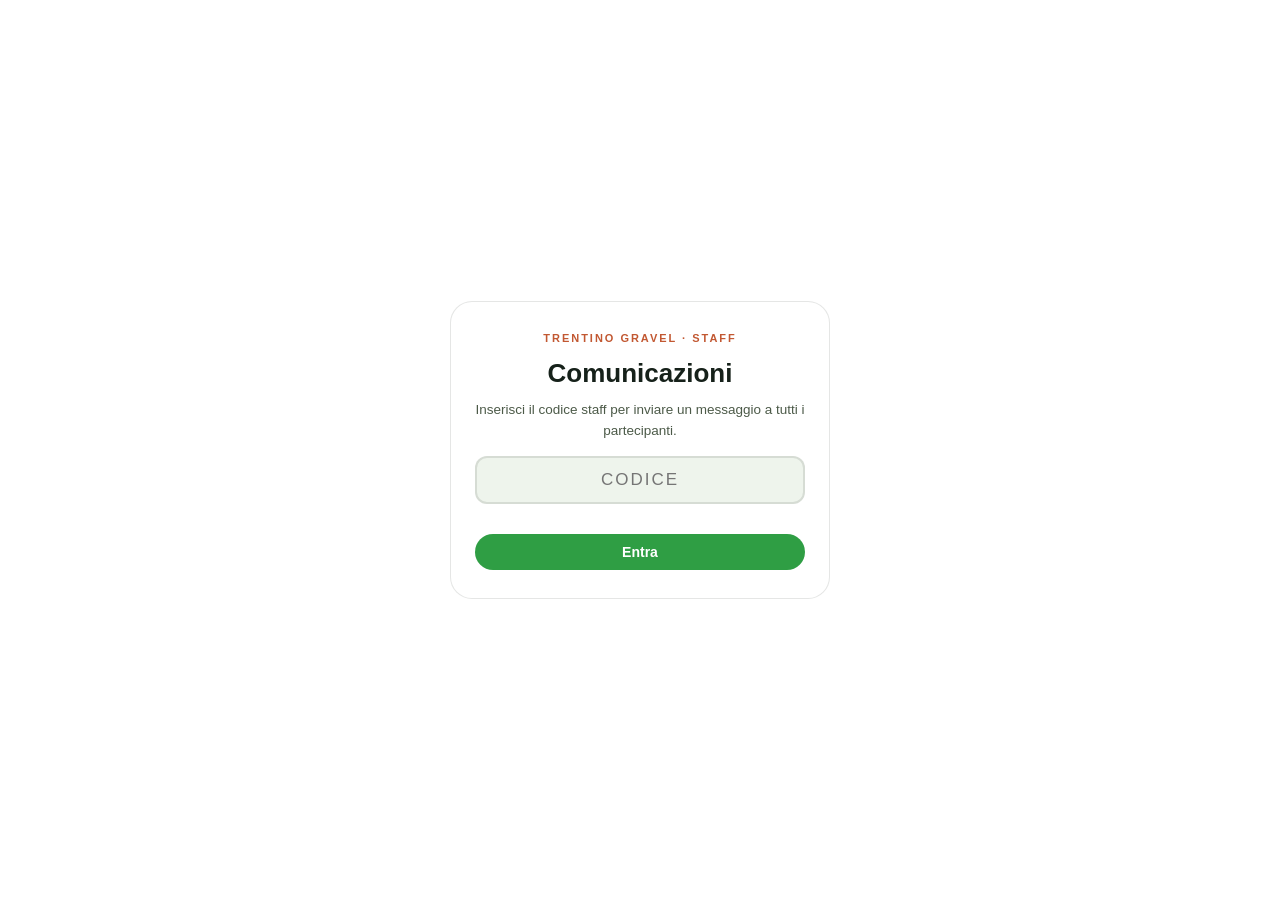
<file: staff.html>
<!DOCTYPE html>
<html lang="it">
<head>
<meta charset="utf-8"/>
<meta name="viewport" content="width=device-width, initial-scale=1"/>
<title>Trentino Gravel · Staff</title>
<meta name="robots" content="noindex, nofollow"/>
<link rel="stylesheet" href="styles.css"/>
<style>.staffwrap{max-width:560px;margin:0 auto;padding:16px}
  .msg{padding:10px 0;border-top:1px solid var(--line)}
  .msg:first-child{border-top:none;padding-top:0}
  .msg h3{font-size:14px;margin:0 0 3px;font-weight:700}
  .msg p{margin:0;font-size:14.5px;white-space:pre-wrap}</style>
<script src="config.js"></script>
</head>
<body>
<div id="gate" style="display:none"><div class="box">
  <div class="kicker">Trentino Gravel · Staff</div>
  <h2>Comunicazioni</h2>
  <p>Inserisci il codice staff per inviare un messaggio a tutti i partecipanti.</p>
  <input id="gatecode" type="text" placeholder="CODICE" autocomplete="off"/>
  <div class="err" id="gateerr"></div>
  <button class="btn" id="gatebtn">Entra</button>
</div></div>
<div class="staffwrap">
  <div class="card">
    <h2>Invia comunicazione</h2>
    <p class="muted">Il messaggio arriva come notifica push a tutti i partecipanti iscritti, e resta visibile nella guida (tab Live) a chi la riapre durante l'evento.</p>
    <p><label class="muted">Titolo</label><br/>
    <input id="msgtitle" type="text" maxlength="80" style="width:100%;padding:10px;border:1px solid var(--line);border-radius:8px;font-size:15px"/></p>
    <p><label class="muted">Messaggio</label><br/>
    <textarea id="msgbody" rows="4" maxlength="500" style="width:100%;padding:10px;border:1px solid var(--line);border-radius:8px;font-size:15px"></textarea></p>
    <div class="btnrow"><button class="btn" id="sendbtn">Invia a tutti</button></div>
    <p id="sendstatus" class="muted"></p>
  </div>
  <div class="card" id="archivio">
    <h2>Già inviate</h2>
    <p class="muted">Cosa è già arrivato ai partecipanti. Serve a non mandare due volte la stessa cosa, e a non contraddire chi ha scritto prima.</p>
    <p id="archiviostato" class="muted"></p>
    <div id="archiviolista"></div>
  </div>
</div>
<script>
const $ = s => document.querySelector(s);
/* Una function sola per tutte le app-evento: l'evento non sta in un secret di
   progetto — i secret di Supabase sono del progetto, e il progetto e' condiviso
   — ma viaggia nella richiesta, e il codice staff si legge da `eventi.staff_code`,
   che e' per evento. Prima era `tg-send-broadcast`, con EVENTO_SLUG e STAFF_CODE
   nei secret: reggeva solo finche' il Trentino era l'unico evento. */
const FUNCTION_URL = `${window.TG_SUPABASE_URL}/functions/v1/invia-comunicazione`;
let staffCode = localStorage.getItem('tg-staff-access') || '';

// Nessuna copia locale del codice staff: l'unica fonte di verità è la colonna
// `staff_code` della riga di questo evento in `public.eventi`, che nessun client
// può leggere (RLS abilitata, zero policy). Qui ci limitiamo a salvare quello
// che viene digitato; la validazione vera avviene al primo invio reale (vedi
// sendbtn), che su 403 pulisce il codice salvato e riapre il gate.
function showGate(){ $('#gate').style.display = 'flex'; }
function hideGate(){ $('#gate').style.display = 'none'; }

if (staffCode) hideGate(); else showGate();

$('#gatebtn').addEventListener('click', () => {
  const v = $('#gatecode').value.trim().toUpperCase();
  if (!v){ $('#gateerr').textContent = 'Inserisci un codice.'; return; }
  staffCode = v;
  localStorage.setItem('tg-staff-access', v);
  $('#gateerr').textContent = '';
  hideGate();
});
$('#gatecode').addEventListener('keydown', e => { if (e.key === 'Enter') $('#gatebtn').click(); });

$('#sendbtn').addEventListener('click', async () => {
  const title = $('#msgtitle').value.trim();
  const body = $('#msgbody').value.trim();
  const status = $('#sendstatus');
  if (!title || !body){
    status.textContent = 'Scrivi sia il titolo sia il messaggio.';
    return;
  }
  $('#sendbtn').disabled = true;
  status.textContent = 'Invio in corso…';
  try {
    const res = await fetch(FUNCTION_URL, {
      method: 'POST',
      headers: { 'Content-Type': 'application/json' },
      body: JSON.stringify({ title, body, staffCode, eventoId: window.TG_EVENTO_ID })
    });
    const data = await res.json();
    if (!res.ok) {
      if (res.status === 403) {
        localStorage.removeItem('tg-staff-access');
        staffCode = '';
        $('#gatecode').value = '';
        $('#gateerr').textContent = 'Codice staff non valido — reinseriscilo.';
        showGate();
      }
      throw new Error(data.error || 'Invio fallito');
    }
    status.textContent = `Inviato a ${data.sent} di ${data.total} iscritti.`;
    $('#msgtitle').value = '';
    $('#msgbody').value = '';
    caricaArchivio();
  } catch (err){
    status.textContent = 'Errore — ' + err.message;
  } finally {
    $('#sendbtn').disabled = false;
  }
});

/* L'archivio legge la stessa tabella che la guida mostra ai partecipanti nel
   feed Comunicazioni, con la stessa chiave publishable — è già roba pubblica, e
   non serve passare dalla Edge Function per rileggerla. Non è dietro al gate
   perché non c'è niente da proteggere: chi ha la guida vede gli stessi
   messaggi. */
const esc = t => String(t == null ? '' : t)
  .replace(/[&<>"]/g, c => ({'&':'&amp;','<':'&lt;','>':'&gt;','"':'&quot;'}[c]));
const quando = iso => {
  const d = new Date(iso);
  return d.toLocaleDateString('it-IT', {day:'numeric', month:'short'})
    + ', ' + d.toLocaleTimeString('it-IT', {hour:'2-digit', minute:'2-digit'});
};
async function caricaArchivio(){
  const stato = $('#archiviostato'), lista = $('#archiviolista');
  const key = window.TG_SUPABASE_ANON_KEY;
  stato.textContent = 'Carico…';
  try {
    const url = `${window.TG_SUPABASE_URL}/rest/v1/broadcast_messages`
      + `?select=title,body,created_at&evento_id=eq.${window.TG_EVENTO_ID}`
      + `&order=created_at.desc&limit=100`;
    const res = await fetch(url, {
      headers: { 'apikey': key, 'Authorization': `Bearer ${key}` }
    });
    if (!res.ok) throw new Error('lettura fallita');
    const msgs = await res.json();
    stato.textContent = msgs.length ? '' : 'Nessuna comunicazione inviata finora.';
    lista.innerHTML = msgs.map(m =>
      `<div class="msg"><h3>${esc(m.title)} · ${quando(m.created_at)}</h3><p>${esc(m.body)}</p></div>`
    ).join('');
  } catch (err){
    stato.textContent = 'Non riesco a leggere l\'archivio. Controlla la connessione.';
    lista.innerHTML = '';
  }
}
caricaArchivio();
</script>
</body>
</html>
</file>
<file: styles.css>
:root{
  --page:#f3f3ec; --ground:#ffffff; --card:#ffffff; --card-2:#eef4ec; --card-hi:#e3f0e2;
  --line:rgba(20,30,20,.11);
  --lime:#2f9e44; --lime-br:#3fb356; --lime-ink:#ffffff;
  --mint:#c25832; --mint-dp:#9c4526;
  --cream:#F2EEAE; --cream-dp:#8a7420; --ink:#16211a; --muted:#4c5a48;
  --red:#c1121f; --red-dp:#8f0d17;
  --gold:#c9a227;
  --nav-h:66px}
*{box-sizing:border-box}
html,body{margin:0;background:var(--page)}
body{font-family:'Inter',-apple-system,BlinkMacSystemFont,"Segoe UI",Roboto,Arial,sans-serif;
  color:var(--ink);line-height:1.55;font-size:15.5px}
h1,h2,h3{font-family:'Space Grotesk','Inter',sans-serif}
#phone{max-width:560px;margin:0 auto;background:var(--ground);min-height:100vh;position:relative;
  box-shadow:0 0 40px rgba(20,30,20,.10)}
button,input{appearance:none;-webkit-appearance:none;font-family:inherit}
/* demo bar */
#demobar{background:var(--card);color:var(--muted);font-size:11.5px;padding:6px 14px;display:flex;gap:8px;
  align-items:center;flex-wrap:nowrap;overflow-x:auto;border-bottom:1px solid var(--line);scrollbar-width:none}
#demobar::-webkit-scrollbar{display:none}
#demobar b{color:var(--ink);letter-spacing:.5px;flex:0 0 auto}
#demobar button{background:none;border:1px solid var(--line);color:var(--muted);border-radius:999px;
  padding:2px 10px;font-size:11px;cursor:pointer;flex:0 0 auto}
#demobar button.on{background:var(--lime);border-color:var(--lime);color:var(--lime-ink);font-weight:700}
/* header */
header{background:var(--ground);color:var(--ink);padding:14px 16px 12px;border-bottom:1px solid var(--line)}
header .row{display:flex;align-items:center;gap:10px}
header .logomark{height:38px;width:auto;max-width:100%;object-fit:contain;object-position:left;
  flex:0 1 auto;display:block}
/* col tasto Cerca scritto per esteso l'intestazione a 360-375 px non ci
   starebbe: il pezzo che cede e' il logo, non il tasto */
.avatar{display:flex;align-items:center;justify-content:flex-start;flex:0 1 auto;min-width:0;
  background:none;border:none;padding:0;margin:0;cursor:pointer;outline:none}
.avatar:focus-visible{outline:2px solid var(--lime);outline-offset:3px;border-radius:8px}
header h1{display:none}
.titles{flex:1;min-width:0}
header .sub{display:none}
.langs{display:flex;gap:3px;flex:0 0 auto}
.langs button{display:flex;align-items:center;justify-content:center;gap:4px;font-family:inherit;font-size:11px;
  font-weight:700;padding:8px 7px;border-radius:8px;border:none;background:none;opacity:.5;color:var(--ink);cursor:pointer}
.langs button:disabled{cursor:default}
.langs .on{background:var(--lime);color:var(--lime-ink);opacity:1}
.langs .lbl{display:none}
.flag{width:18px;height:12px;border-radius:2.5px;overflow:hidden;flex:0 0 auto;
  outline:1px solid var(--line);outline-offset:-1px;display:block}
@media(min-width:480px){
  .langs button{padding:4px 9px 4px 6px}
  .langs .lbl{display:inline}
  .flag{width:16px;height:11px}
}
/* Il tasto Cerca e' colorato e ha la parola scritta accanto alla lente: e'
   l'unico elemento in accento dell'intestazione, quindi si vede prima di
   ogni altra cosa. Sotto i 360 px resta la sola lente, ma il colore no. */
#searchbtn{position:relative;background:var(--lime);border:1px solid var(--lime);color:var(--lime-ink);
  font-family:inherit;font-size:13.5px;font-weight:700;letter-spacing:.2px;
  min-width:44px;height:44px;border-radius:13px;padding:0 12px;gap:6px;cursor:pointer;
  display:flex;align-items:center;justify-content:center;flex:0 0 auto}
#searchbtn .slbl{display:none}
@media(min-width:360px){ #searchbtn .slbl{display:inline} }
/* fumetto della prima apertura: dice a cosa serve, poi sparisce per sempre */
#cercatip{display:none;margin:8px 0 2px;background:var(--lime);color:var(--lime-ink);
  border-radius:12px;padding:9px 13px;font-size:13px;font-weight:600;line-height:1.35;
  cursor:pointer;position:relative}
#cercatip.on{display:block}
#cercatip::before{content:"";position:absolute;top:-6px;right:16px;width:12px;height:12px;
  background:var(--lime);transform:rotate(45deg);border-radius:2px}
#searchbtn .dot{position:absolute;top:-3px;right:-3px;width:11px;height:11px;border-radius:50%;
  background:var(--red);border:2px solid var(--ground);display:none}
#searchbtn.has-news .dot{display:block}
/* search overlay */
#searchov{position:fixed;inset:0;background:rgba(0,0,0,.65);z-index:900;display:none}
#searchov.open{display:block}
#searchbox{max-width:560px;margin:0 auto;background:var(--ground);padding:14px;min-height:40vh;
  border-radius:0 0 24px 24px;max-height:85vh;overflow-y:auto;border-bottom:1px solid var(--line)}
#searchbox input{width:100%;font-size:16px;padding:12px 14px;border:2px solid var(--lime);
  border-radius:12px;outline:none;background:var(--card);color:var(--ink)}
.sres{background:var(--card);border:1px solid var(--line);border-radius:12px;padding:10px 14px;margin-top:10px;cursor:pointer}
.sres b{display:block;font-size:14.5px;color:var(--ink)}
.sres span{font-size:12.5px;color:var(--muted);font-weight:500}
.snull{text-align:center;color:var(--muted);font-size:13.5px;font-weight:500;padding:18px 0}
/* main */
main{padding:14px 14px calc(var(--nav-h) + 20px)}
.tab{display:none}
.tab.on{display:block}
.card{background:var(--card);border:1px solid var(--line);border-radius:24px;padding:18px;margin-bottom:16px;
  box-shadow:0 6px 20px rgba(20,30,20,.07)}
.card h2{font-size:19px;margin:0 0 8px;color:var(--ink);font-weight:700}
.card h3{font-size:16.5px;margin:0 0 6px;color:var(--ink);font-weight:700;display:flex;align-items:center;gap:8px}
.card p{margin:0 0 8px;font-size:15.5px;color:rgba(22,33,26,.82)}
.card p:last-child{margin-bottom:0}
.rslider{display:flex;gap:22px;overflow-x:auto;scroll-snap-type:x proximity;margin:2px -2px 14px;padding:2px 2px 6px;
  scrollbar-width:none}
.rslider::-webkit-scrollbar{display:none}
.rslide{flex:0 0 auto;width:104px;scroll-snap-align:start;cursor:pointer}
.rslide-img{position:relative;width:104px;height:142px;border-radius:14px;overflow:hidden;
  background:linear-gradient(160deg, var(--col)26, var(--col)59);
  box-shadow:0 4px 14px rgba(20,30,20,.16),0 1px 3px rgba(20,30,20,.1)}
.rslide-img img{width:100%;height:100%;object-fit:cover;object-position:center;display:block}
.rslide-num{position:absolute;top:6px;left:6px;width:19px;height:19px;border-radius:50%;
  background:rgba(22,33,26,.55);color:#fff;font-size:10.5px;font-weight:800;font-family:'Space Grotesk',sans-serif;
  display:flex;align-items:center;justify-content:center;backdrop-filter:blur(2px);z-index:1}
.rslide-band{position:absolute;left:0;right:0;bottom:0;height:40%;background:var(--col);
  display:flex;flex-direction:column;align-items:flex-start;justify-content:center;gap:1px;padding:0 8px}
.rslide-band b{color:#fff;font-size:11.5px;font-weight:800;line-height:1.2}
.rslide-band span{color:rgba(255,255,255,.85);font-size:10px;font-weight:600}
.muted{color:var(--muted);font-size:14px;font-weight:500}
.btn{display:inline-block;background:var(--lime);color:var(--lime-ink);text-decoration:none;font-weight:700;
  font-size:14px;padding:10px 18px;border-radius:999px;border:none;cursor:pointer}
.btn.sec{background:transparent;color:var(--mint);border:1.5px solid var(--mint)}
.btn.small{font-size:12.5px;padding:9px 15px}
.btnrow{display:flex;gap:8px;flex-wrap:wrap;margin-top:10px;align-items:center}
.pending{display:inline-block;background:var(--card-2);border:1px dashed var(--line);
  color:var(--muted);font-size:12.5px;font-weight:700;border-radius:999px;padding:8px 16px}
/* hero — verde scuro con bagliori, l'unico elemento volutamente "scuro" della pagina */
.hero{position:relative;overflow:hidden;color:#fff;border:1px solid rgba(255,255,255,.1);
  background:linear-gradient(135deg,#143a1c 0%,#0d2810 55%,#071a0b 100%)}
.hero::before,.hero::after{content:'';position:absolute;width:220px;height:220px;border-radius:50%;
  filter:blur(60px);opacity:.35;pointer-events:none}
.hero::before{background:var(--lime-br);top:-70px;right:-60px}
.hero::after{background:var(--mint);bottom:-80px;left:-60px;opacity:.28}
.hero>*{position:relative}
.hero h2{color:#fff;font-size:22px;font-weight:700;margin:0 0 4px}
.hero p{color:rgba(255,255,255,.82)}
.kicker{font-size:11px;text-transform:uppercase;letter-spacing:.18em;color:var(--mint);font-weight:700;margin-bottom:6px}
.hero .kicker{color:var(--lime-br)}
#countdown{display:flex;gap:10px;margin:12px 0 4px}
#countdown div{background:rgba(255,255,255,.12);border:1px solid rgba(255,255,255,.12);
  border-radius:14px;padding:10px 0;text-align:center;flex:1}
#countdown b{display:block;font-size:26px;font-family:'Space Grotesk',sans-serif;font-variant-numeric:tabular-nums;color:#fff}
#countdown span{font-size:10.5px;font-weight:700;text-transform:uppercase;letter-spacing:1px;opacity:.8;color:#fff}
/* checklist */
#cklist{display:flex;flex-direction:column;gap:10px}
.chk{padding:13px;border:1.5px solid var(--line);border-radius:16px;background:var(--card-2);cursor:pointer;
  transition:background .15s,border-color .15s}
.chk.done{background:rgba(47,158,68,.08);border-color:rgba(47,158,68,.4)}
.chk .top{display:flex;align-items:center;gap:12px}
.chk-box{position:relative;width:30px;height:30px;flex:0 0 auto}
.chk-box input{position:absolute;inset:0;opacity:0;margin:0;cursor:pointer}
.chk-box .mark{position:absolute;inset:0;border-radius:9px;border:2px solid var(--line);background:var(--ground);
  display:flex;align-items:center;justify-content:center;pointer-events:none;
  transition:background .15s,border-color .15s;box-shadow:0 1px 3px rgba(20,30,20,.08)}
.chk-box .mark::after{content:'';position:absolute;width:8px;height:14px;border:solid #fff;
  border-width:0 2.5px 2.5px 0;transform:rotate(40deg) translate(-1px,-1px);opacity:0;transition:opacity .1s}
.chk input:checked ~ .mark{background:var(--lime);border-color:var(--lime)}
.chk input:checked ~ .mark::after{opacity:1}
.chk.done label.chk-label,.chk.done .chk-label{text-decoration:line-through;color:var(--muted)}
.chk-label{font-size:16px;font-weight:700;flex:1;color:var(--ink);line-height:1.35}
.chk .det{font-size:14px;color:var(--muted);font-weight:500;margin:9px 0 0 42px}
.chk.done .det{opacity:.6}
.chk .det a{color:var(--mint);font-weight:700}
/* avvisi */
.avvisi{background:var(--card-2);border:1.5px solid rgba(194,88,50,.4);border-radius:18px;padding:12px 16px;margin-bottom:12px}
.avvisi h3{margin:0 0 6px;font-size:12.5px;text-transform:uppercase;letter-spacing:1px;color:var(--mint);font-weight:700}
.avvisi p{margin:0 0 7px;font-size:15px;color:var(--ink)}
.avvisi p:last-child{margin-bottom:0}
/* meteo */
#meteotab{width:100%;border-collapse:collapse;font-size:12px}
#meteotab th,#meteotab td{border:1px solid var(--line);padding:5px 4px;text-align:center;color:var(--ink)}
#meteotab th{background:var(--card-2);font-size:11px;font-weight:700;color:var(--muted)}
#meteotab td .wi{font-size:17px;display:block}
#meteotab td .tt{color:var(--muted);font-weight:600}
#meteotab .loc{text-align:left;font-weight:700;font-size:11.5px;white-space:nowrap}
.meteowrap{overflow-x:auto}
#meteogps,#gpsmeteo{background:var(--card-2);border-radius:12px;padding:10px 14px;font-size:14px;margin-top:10px;display:none}
/* finestra del live tracking WHIP: stessa scatola della mappa alloggi */
#whipwrap{border-radius:18px;overflow:hidden;border:1px solid var(--line);height:520px;background:var(--card-2)}
/* la stessa scatola, quando la mappa non c'e' ancora */
.attesa{display:flex;align-items:flex-start;gap:9px;background:var(--card-2);border:1px dashed var(--line);
  border-radius:16px;padding:14px;font-size:14.5px;color:var(--muted);font-weight:500}
.attesa svg{flex:0 0 auto;margin-top:2px;color:var(--mint)}
#whipwrap iframe{width:100%;height:100%;border:0}
.sunset{background:linear-gradient(90deg,rgba(194,88,50,.18),rgba(194,88,50,.06));border-radius:12px;
  padding:8px 14px;font-size:13.5px;font-weight:500;margin-top:10px;color:var(--mint-dp)}
/* installa in home */
#installcard{background:linear-gradient(135deg,var(--card-2),var(--card));border:1.5px solid var(--lime)}
#installcard h3{display:flex;align-items:center;gap:8px}
@media(min-width:900px){#installcard{display:none !important}}
#iosmodal{position:fixed;inset:0;background:rgba(0,0,0,.7);z-index:1500;display:none;align-items:flex-end;justify-content:center}
#iosmodal .box{background:var(--ground);border:1px solid var(--line);border-radius:18px 18px 0 0;padding:22px 20px 30px;max-width:560px;width:100%}
#iosmodal h3{margin:0 0 10px;color:var(--ink)}
#iosmodal .step{display:flex;gap:12px;align-items:center;padding:9px 0;font-size:14.5px;color:rgba(22,33,26,.85)}
#iosmodal .n{background:var(--lime);color:var(--lime-ink);width:26px;height:26px;border-radius:50%;
  display:flex;align-items:center;justify-content:center;font-weight:800;flex:0 0 auto;font-size:12px}
/* stato "in arrivo" della sequenza del dopo: niente casella, voce attenuata */
.chk.wait{cursor:default;opacity:.75}
/* voce senza spunta: stessa scatola, nessuna casella e nessun rientro */
.chk.plain{cursor:default;margin-top:10px}
.chk.plain .det{margin-left:0}
/* card di richiamo a un altro evento della serie */
.cross{border:1.5px solid var(--gold)}
.chk-wait{width:30px;height:30px;flex:0 0 auto;border-radius:9px;border:2px dashed var(--line);
  display:flex;align-items:center;justify-content:center;color:var(--muted)}
.chk-badge{margin-left:auto;font-size:11px;font-weight:700;letter-spacing:.04em;text-transform:uppercase;
  color:var(--cream-dp);background:var(--cream);border-radius:999px;padding:3px 9px;flex:0 0 auto}

/* link feedback in fondo alla pagina + modale */
.linklike{background:none;border:none;padding:4px;color:var(--muted);font-size:11.5px;cursor:pointer;
  text-decoration:underline;text-underline-offset:2px}
#fbmodal{position:fixed;inset:0;background:rgba(0,0,0,.7);z-index:1500;display:none;align-items:flex-end;justify-content:center}
#fbmodal .box{background:var(--ground);border:1px solid var(--line);border-radius:18px 18px 0 0;padding:22px 20px 30px;max-width:560px;width:100%}
#fbmodal h3{margin:0 0 6px;color:var(--ink);display:flex;align-items:center;gap:8px}
#fbmodal textarea,#fbmodal input{width:100%;border:1.5px solid var(--line);border-radius:12px;background:var(--card-2);
  padding:11px 13px;font-size:15px;color:var(--ink);margin-top:10px;resize:vertical}
#fbmodal textarea:focus,#fbmodal input:focus{outline:none;border-color:var(--lime)}
#fbmodal .btn{border:none;cursor:pointer;font-size:14.5px}

/* gate */
#gate{position:fixed;inset:0;background:var(--ground);z-index:2000;display:flex;align-items:center;justify-content:center;padding:20px}
#gate .box{background:var(--card);border:1px solid var(--line);border-radius:22px;padding:28px 24px;max-width:380px;width:100%;text-align:center}
#gate .logomark{height:120px;width:auto;margin:0 auto 14px;display:block}
#gate h2{margin:0 0 6px;color:var(--ink);font-size:26px}
#gate p{font-size:13.5px;color:var(--muted);font-weight:500;margin:0 0 14px}
#gate input{width:100%;font-size:17px;padding:12px;border:2px solid var(--line);border-radius:12px;text-align:center;
  text-transform:uppercase;letter-spacing:2px;outline:none;background:var(--card-2);color:var(--ink)}
#gate input:focus{border-color:var(--lime)}
#gate .err{color:var(--red);font-size:12.5px;min-height:18px;margin:6px 0}
#gate button{width:100%}
/* big buttons (durante) — dischi icona = quick actions */
.bigbtns{display:grid;grid-template-columns:1fr 1fr;gap:10px}
.bigbtn{background:var(--card);border:1px solid var(--line);border-radius:20px;padding:16px 12px;text-align:center;
  cursor:pointer;text-decoration:none;color:var(--ink);box-shadow:0 6px 16px rgba(20,30,20,.06);min-height:auto;
  display:block}
.bigbtn .e{font-size:22px;display:flex;align-items:center;justify-content:center;margin:0 auto 8px;
  width:52px;height:52px;border-radius:50%;background:rgba(194,88,50,.12);border:1.5px solid var(--mint)}
.bigbtn b{font-size:14px;font-weight:700;letter-spacing:normal;text-transform:none;margin-top:0}
.bigbtn.primary{grid-column:1/-1;background:var(--card-hi);border-color:rgba(47,158,68,.35);color:var(--ink);padding:20px 12px}
.bigbtn.primary .e{font-size:34px;background:var(--lime);border:none;color:var(--lime-ink);box-shadow:0 0 18px rgba(47,158,68,.4)}
.bigbtn.primary b{font-size:16px}
.bigbtn.alert{background:rgba(193,18,31,.06);border-color:rgba(193,18,31,.3);color:var(--ink)}
.bigbtn.alert .e{background:rgba(193,18,31,.14);border-color:var(--red);color:var(--red)}
/* percorsi — i tre tasti restano in fila anche sul telefono stretto: la scelta
   si vede tutta insieme e km, dislivello e livello si confrontano a colpo
   d'occhio, senza scorrere. Tutto il resto (descrizione, fondo, meteo, servizi)
   sta dentro la vista percorso, dove c'e' spazio per leggerlo. */
.rhint{font-size:14px;color:var(--muted);font-weight:500;margin:0 0 10px;padding:0 2px}
.rgrid{display:grid;grid-template-columns:repeat(3,1fr);gap:8px;margin-bottom:16px}
.rcard{display:flex;flex-direction:column;align-items:stretch;text-align:left;padding:0;overflow:hidden;
  background:var(--card);border:1px solid var(--line);border-top:4px solid var(--col);border-radius:18px;
  font-family:inherit;color:inherit;cursor:pointer;-webkit-tap-highlight-color:transparent}
.rcard:active{transform:scale(.985)}
.rcard-photo{display:flex;align-items:center;justify-content:center;height:78px;color:var(--col)}
.rcard-photo img{width:100%;height:100%;object-fit:cover;object-position:center;display:block}
.rcard-body{display:flex;flex-direction:column;gap:1px;padding:9px 9px 11px}
.rcard-nome{font-family:'Space Grotesk','Inter',sans-serif;font-size:14px;font-weight:700;line-height:1.15;
  color:var(--col);margin-bottom:4px}
.rcard-num{font-size:13px;font-weight:700;color:var(--ink);font-variant-numeric:tabular-nums}
.rcard-liv{margin-top:6px;font-size:11px;font-weight:800;text-transform:uppercase;letter-spacing:.05em;color:var(--muted)}
@media (max-width:340px){
  .rcard-nome{font-size:13px}
  .rcard-num{font-size:12px}
  .rcard-photo{height:66px}
}
.rnote{font-size:14px;color:var(--muted);font-weight:500;padding-left:16px;margin:4px 0}
/* z-index:0 chiude ogni mappa nel suo contesto: i controlli interni di Leaflet
   hanno z-index 1000 e senza questo recinto trapassano i pannelli a schermo
   intero (il +/- della minimappa affiorava dentro la vista percorso, z 950,
   e resterebbe in agguato anche sotto la ricerca, z 900) */
#minimap,#gpsmap{position:relative;z-index:0;height:340px;border-radius:18px;background:var(--card-2)}
#rv-map{position:relative;z-index:0}
/* vista percorso a schermo intero: mappa + altimetria dentro l'app, con la via d'uscita sempre visibile */
#routeview{position:fixed;inset:0;z-index:950;background:var(--page);display:none;flex-direction:column}
#routeview.open{display:flex}
#rv-top{flex:0 0 auto;display:flex;align-items:center;gap:10px;background:var(--ground);
  border-bottom:1px solid var(--line);padding:10px 12px;padding-top:calc(10px + env(safe-area-inset-top))}
#rv-back{display:flex;align-items:center;gap:5px;flex:0 0 auto;font-family:inherit;font-size:14px;font-weight:700;
  color:var(--lime);background:var(--card-2);border:1px solid var(--line);border-radius:999px;
  padding:9px 15px 9px 12px;cursor:pointer}
#rv-back:active{background:var(--card-hi)}
#rv-titles{flex:1;min-width:0}
#rv-titles b{display:block;font-family:'Space Grotesk','Inter',sans-serif;font-size:16px;line-height:1.2;
  color:var(--rv-col,var(--lime));white-space:nowrap;overflow:hidden;text-overflow:ellipsis}
#rv-titles span{font-size:12px;font-weight:600;color:var(--muted)}
/* due tasti di download (Medio e Lungo in due parti) impilati in colonna:
   in fila sui 375 px lasciavano al titolo 50 px, e "Percorso Medio" spariva */
#rv-dl{flex:0 0 auto;display:flex;flex-direction:column;gap:4px;align-items:stretch}
#rv-dl a{font-size:12.5px;font-weight:700;color:var(--mint);text-decoration:none;white-space:nowrap;text-align:center;
  border:1px solid var(--line);border-radius:999px;padding:8px 12px}
#rv-dl.due a{font-size:12px;padding:5px 10px}
#rv-dl a[hidden]{display:none}
/* la barra in alto resta ferma, tutto il resto scorre: mappa, altimetria e
   servizi dello stesso percorso in un posto solo, e la via d'uscita non
   scompare mai anche quando si e' in fondo alla lista */
#rv-scroll{flex:1 1 auto;overflow-y:auto;-webkit-overflow-scrolling:touch;
  background:var(--ground);padding-bottom:calc(24px + env(safe-area-inset-bottom))}
#rv-map{height:46vh;min-height:200px;background:var(--card-2)}
/* i filtri comandano mappa, altimetria e lista insieme, quindi restano
   raggiungibili anche mentre si scorre la lista */
#rv-filters{position:sticky;top:0;z-index:3;display:flex;gap:6px;padding:9px 10px;overflow-x:auto;
  scrollbar-width:none;background:var(--ground);border-bottom:1px solid var(--line)}
#rv-filters::-webkit-scrollbar{display:none}
/* pan-y: il dito che scorre la pagina scorre, il dito che va di traverso
   sfoglia il profilo */
#rv-profwrap{position:relative;height:172px;touch-action:pan-y}
#rv-prof{display:block;width:100%;height:100%}
#rv-pins{position:absolute;inset:0;pointer-events:none}
.rvpin{position:absolute;transform:translate(-50%,-50%);width:23px;height:23px;border-radius:50%;
  display:flex;align-items:center;justify-content:center;pointer-events:auto;cursor:pointer;
  border:1.5px solid #fff;box-shadow:0 1px 3px rgba(20,30,20,.35);padding:0}
.rvpin.t-a{background:#1c7ed6;color:#fff}
.rvpin.t-m{background:var(--mint);color:#fff}
.rvpin.t-d{background:#7048e8;color:#fff}
.rvpin.t-b{background:#0b7285;color:#fff}
.rvpin.t-c{background:var(--ink);color:#fff}
.rvpin.t-p{background:var(--red);color:#fff}
.rvpin.sel{outline:2.5px solid var(--cream-dp);outline-offset:1px}
/* il numero sul segno — profilo o mappa, e' lo stesso badge: dice quanti punti
   sta rappresentando. UNA regola sola, cosi' non possono divergere */
.rvpin .n,.rvmk .n{position:absolute;top:-6px;right:-7px;min-width:16px;height:16px;padding:0 3px;border-radius:9px;
  background:var(--cream);color:#3b3210;border:1.5px solid #fff;font-size:10.5px;font-weight:800;
  font-style:normal;line-height:13px;text-align:center}
/* stesso discorso per il tooltip del profilo, nella vista percorso e nel Live */
/* z-index 5: la barra dei filtri e' sticky a 3 e senza questo il fumetto le
   finiva sotto. .sotto = fumetto ribaltato sotto il punto, per i punti alti
   del profilo dove sopra non c'e' spazio. */
#rv-tip,#lv-tip{position:absolute;z-index:5;pointer-events:none;display:none;max-width:62%;background:rgba(22,33,26,.94);color:#fff;
  font-size:12px;font-weight:600;line-height:1.35;padding:5px 9px;border-radius:9px;transform:translate(-50%,-136%)}
#rv-tip.sotto,#lv-tip.sotto{transform:translate(-50%,36%)}
#rv-foot{display:flex;align-items:baseline;gap:8px;flex-wrap:wrap;padding:2px 12px 9px;font-size:11.5px;
  font-weight:600;color:var(--muted)}
#rv-foot b{color:var(--ink);font-weight:700}
/* descrizione, fondo e temperature del percorso: stanno fra il profilo e la
   lista servizi, cioe' dopo aver visto dove si va e prima di sapere dove si
   mangia e si dorme */
#rv-desc{padding:0 12px}
.rvblock{background:var(--card);border:1px solid var(--line);border-radius:18px;padding:14px;margin:12px 0 0}
.rvblock h3{font-family:'Space Grotesk','Inter',sans-serif;font-size:15px;margin:0 0 8px;color:var(--ink)}
.rvblock p{margin:0 0 9px;font-size:15px;line-height:1.55;color:rgba(22,33,26,.82)}
.rvblock p:last-child{margin-bottom:0}
.rvalto{display:flex;align-items:flex-start;gap:8px;background:var(--card-2);border-radius:12px;
  padding:9px 11px;margin-bottom:11px;font-size:14px;font-weight:600;color:var(--ink);line-height:1.35}
.rvalto svg{flex:0 0 auto;margin-top:1px;color:var(--rv-col,var(--lime))}
.rvmeteo{width:100%;border-collapse:collapse;font-size:14px}
.rvmeteo th{font-size:11px;font-weight:800;text-transform:uppercase;letter-spacing:.05em;color:var(--muted);
  text-align:right;padding:0 0 5px}
.rvmeteo th:first-child{text-align:left}
.rvmeteo td{border-top:1px solid var(--line);padding:7px 0;vertical-align:baseline}
.rvmeteo td:first-child{line-height:1.25}
.rvmeteo b{font-weight:700;color:var(--ink)}
.rvq{display:block;font-size:12px;font-weight:600;color:var(--muted)}
.rvmax,.rvmin{text-align:right;width:56px;font-weight:800;font-variant-numeric:tabular-nums}
.rvmax{color:var(--red)}
.rvmin{color:#1c7ed6}
.rvnota{margin-top:11px!important;font-weight:500}
.rvfonte{font-size:12px!important;color:var(--muted)!important;line-height:1.4!important;margin-top:9px!important}
/* segni sulla mappa: stessa forma e stessi colori delle icone sul profilo */
.rvmk{position:relative;display:flex;align-items:center;justify-content:center;width:24px;height:24px;border-radius:50%;
  border:1.5px solid #fff;box-shadow:0 1px 3px rgba(20,30,20,.4)}
.rvmk.t-a{background:#1c7ed6;color:#fff}
.rvmk.t-m{background:var(--mint);color:#fff}
.rvmk.t-d{background:#7048e8;color:#fff}
.rvmk.t-b{background:#0b7285;color:#fff}
.rvmk.t-c{background:var(--ink);color:#fff}
.rvmk.t-p{background:var(--red);color:#fff}
.rvpop b{font-size:14px}
.rvpop .km{color:var(--muted);font-weight:600;font-size:12.5px}
.rvpop .det{display:block;color:var(--muted);font-weight:600;font-size:12.5px;margin-top:2px}
.rvpop .poibook{display:inline-block;margin-top:7px}
.rvpop .poitel{display:inline-block;margin-top:5px}
.rvpop.gruppo{max-height:210px;overflow-y:auto}
.rvpop .tit{display:block;margin-bottom:5px}
.rvpop .voce{padding:5px 0;border-top:1px solid var(--line)}
.rvpop .voce b{font-size:13.5px}
/* altimetria dentro il Live: stessi mattoni della vista percorso, ma dentro una card */
#lv-profwrap{position:relative;height:150px;margin-top:8px;touch-action:pan-y;
  background:var(--card-2);border:1px solid var(--line);border-radius:14px;overflow:hidden}
#lv-prof{display:block;width:100%;height:100%}
#lv-pins{position:absolute;inset:0;pointer-events:none}
#lv-foot{display:flex;flex-wrap:wrap;gap:4px 10px;padding:7px 2px 0;font-size:12px;font-weight:600;color:var(--muted)}
#lv-foot b{color:var(--ink);font-weight:700}
#lv-vista .on{background:var(--lime);border-color:var(--lime);color:var(--lime-ink)}
/* lista servizi dentro la vista percorso */
#rv-listwrap{padding:12px 12px 0}
#rv-listwrap h3{font-family:'Space Grotesk','Inter',sans-serif;font-size:15px;margin:0 0 4px}
#rv-listintro{font-size:12.5px;color:var(--muted);font-weight:500;margin:0 0 8px}
/* .poilist nasceva per la vecchia card nella pagina che scorreva da sola: qui
   dentro #rv-scroll il suo max-height creava uno scroll dentro lo scroll e il
   dito ci restava intrappolato. Scorre tutto la pagina, la lista no. */
#rv-list{max-height:none;overflow-y:visible}
/* telefono girato: mappa e profilo si accorciano per restare visibili insieme */
@media(max-height:560px){
  #rv-profwrap{height:118px}
  #rv-map{height:62vh;min-height:150px}
  #rv-top{padding-top:calc(6px + env(safe-area-inset-top));padding-bottom:6px}
  #rv-foot{padding-bottom:5px}
}
/* pills percorso / filtri poi (già .btn.sec.small nel markup, qui solo lo stato attivo) */
.rpill.on{background:var(--pill-color,var(--lime));border-color:var(--pill-color,var(--lime));color:#fff}
.pfil.on{background:var(--lime);border-color:var(--lime);color:var(--lime-ink)}
/* info */
.icard .head{display:flex;align-items:center;gap:10px;cursor:pointer;user-select:none}
.icard .head:focus-visible{outline:2px solid var(--lime);outline-offset:4px;border-radius:12px}
.icard .head .e{width:44px;height:44px;border-radius:50%;display:flex;align-items:center;
  justify-content:center;flex:0 0 auto;background:rgba(194,88,50,.14);color:var(--mint)}
.icard[data-tema="Arrivare a Rovereto"] .head .e{background:rgba(47,158,68,.14);color:var(--lime)}
.icard[data-tema="Sul percorso"] .head .e{background:rgba(242,238,174,.16);color:var(--cream-dp)}
.icard[data-tema="Durante l'evento"] .head .e{background:rgba(193,18,31,.14);color:var(--red)}
.icard[data-tema="Regole e vantaggi"] .head .e{background:rgba(63,179,86,.14);color:var(--lime-br)}
.icard .head h3{flex:1;margin:0}
/* chiusa si legge solo il titolo, si tocca per aprire: la freccia dice che
   sotto c'e' altro, ed e' disegnata in CSS per non toccare lo sprite icone */
.icard .chev{width:9px;height:9px;flex:0 0 auto;margin-right:5px;position:relative;top:-3px;
  border-right:2px solid var(--muted);border-bottom:2px solid var(--muted);
  transform:rotate(45deg);transition:transform .15s,top .15s}
.icard.open .chev{transform:rotate(-135deg);top:2px}
.icard .body{display:none;margin-top:8px}
/* La scheda del QR personale (dal template, con i colori di questa app). */
.qrcorpo{text-align:center}
/* 16px non e' un capriccio: sotto i 16 iPhone ingrandisce la pagina appena si
   tocca il campo, e la scheda salta via da sola mentre si incolla. */
.qrincolla{margin-top:14px}
.qrincolla input{width:100%;font-size:16px;padding:12px 14px;border:1.5px solid var(--line);
  border-radius:12px;background:var(--card-2);color:var(--ink);text-align:center}
.qrincolla input:focus{outline:none;border-color:var(--lime)}
/* Un messaggio d'errore col colore del testo secondario, letto al sole in fila
   al banco, non si legge- qui si tiene il corpo piccolo ma il colore pieno. */
.qrincolla .qrerr{color:var(--ink);font-weight:600}
.qrcorpo .btnrow{justify-content:center}
.qrnum{font-family:'Space Grotesk','Inter',sans-serif;font-size:34px;font-weight:800;color:var(--ink);margin:4px 0 10px;letter-spacing:.5px}
.qrimg{display:block;max-width:100%;height:auto;margin:0 auto 12px;image-rendering:pixelated;background:#fff;border-radius:8px}
.icard.open .body{display:block}
/* tabella oraria dentro una card info (campo `orari` in content.js) */
.orari{margin-top:12px}
.ogiorno + .ogiorno{margin-top:16px}
.ogiorno h4{margin:0 0 4px;font-family:'Space Grotesk','Inter',sans-serif;font-size:12.5px;
  text-transform:uppercase;letter-spacing:1.2px;color:var(--mint);font-weight:700}
.orow{display:grid;grid-template-columns:112px 1fr;gap:12px;align-items:baseline;
  padding:7px 0;border-top:1px solid var(--line)}
.ora{font-weight:800;font-variant-numeric:tabular-nums}
@media (max-width:360px){.orow{grid-template-columns:92px 1fr;gap:8px}}
.itheme{font-size:13px;text-transform:uppercase;letter-spacing:1.5px;color:var(--mint);
  margin:26px 2px 10px;font-weight:800}
.itheme:first-of-type{margin-top:4px}
.itheme:not(:first-of-type){padding-top:18px;border-top:1px solid var(--line)}
#infosearch{width:100%;font-size:16px;padding:12px 14px;border:1.5px solid var(--line);
  border-radius:12px;outline:none;background:var(--card);color:var(--ink);margin-bottom:12px}
mark{background:rgba(242,238,174,.35);color:var(--ink);border-radius:3px;padding:0 1px}
/* dormire */
#stay22wrap{border-radius:18px;overflow:hidden;border:1px solid var(--line);height:560px;background:var(--card-2)}
#stay22wrap iframe{width:100%;height:100%;border:0}
/* live */
.codebox{background:var(--card-2);border:2px dashed var(--mint);border-radius:12px;text-align:center;
  padding:14px;font-size:26px;font-weight:800;letter-spacing:2px;color:var(--mint-dp);margin:10px 0}
#gpsinfo{background:var(--card-2);border-radius:14px;padding:10px 14px;font-size:15.5px;margin-top:10px;display:none;color:var(--ink)}
#gpsahead{background:var(--card-2);border-radius:14px;padding:10px 14px;font-size:15.5px;margin-top:8px;display:none;color:var(--ink)}
#gpsahead b{color:var(--mint)}
/* servizi lungo il percorso */
.poilist{max-height:460px;overflow-y:auto;border:1px solid var(--line);border-radius:16px;padding:4px 12px;background:var(--card)}
.poirow{padding:8px 0;border-bottom:1px solid var(--line);font-size:14.5px;display:flex;gap:8px;align-items:center;color:var(--ink)}
.poirow:last-child{border-bottom:none}
.poitel{color:#0b7285;font-weight:700;white-space:nowrap}
.poikm{color:var(--muted);font-size:11.5px;flex:0 0 50px;font-weight:700}
.poiico{width:30px;height:30px;border-radius:50%;display:flex;align-items:center;justify-content:center;
  flex:0 0 auto;background:var(--card-2)}
.poiico.t-a{background:rgba(47,158,68,.16);color:var(--lime)}
.poiico.t-m{background:rgba(242,238,174,.16);color:var(--cream-dp)}
.poiico.t-d{background:rgba(194,88,50,.16);color:var(--mint)}
.poiico.t-b{background:rgba(11,114,133,.14);color:#0b7285}
.poiico.t-w{background:rgba(193,18,31,.18);color:var(--red)}
.poiico.t-p{background:rgba(193,18,31,.18);color:var(--red)}
/* Dentro i fumetti di Leaflet il tasto Prenota prendeva l'azzurro di default dei link
   (.leaflet-container a batte .poibook in specificita'): arancio con testo azzurro,
   illeggibile (Andrea, 17/9). Il bianco vince ovunque il tasto compaia. */
.leaflet-container a.poibook,.leaflet-popup-content a.poibook{color:#fff;text-decoration:none}
.poibook{margin-left:auto;background:var(--mint);color:#fff;border-radius:999px;padding:3px 11px;
  font-size:11.5px;text-decoration:none;font-weight:700;flex:0 0 auto}
/* lista raggruppata per chilometro: una riga per km con le sole icone e il
   numero di punti per tipo, piu' i nomi di citta' e paesi. Duecento righe tutte
   uguali non si leggevano; i nomi dei singoli punti si vedono toccandoli sulla
   mappa o sull'altimetria (Andrea, 19/8). */
.kmgrp{border-bottom:1px solid var(--line)}
.kmgrp:last-child{border-bottom:none}
.kmhead{display:flex;align-items:center;gap:10px;padding:9px 0}
.kmgrp.citta .kmhead{padding-bottom:4px}
.kmnome{font-size:15px;font-weight:700;color:var(--ink);flex:1;min-width:0}
.kmbad{display:flex;gap:6px;flex-wrap:wrap;align-items:center;flex:1;min-width:0}
.kmbad.sotto{flex:none;padding:0 0 10px 50px}
/* la riga del punto pericoloso: sfondo rosso tenue e testo per esteso, va letta */
.kmgrp.pericolo{background:rgba(193,18,31,.07);border-radius:12px;padding:0 10px;margin:6px 0;border-bottom:none}
.kmgrp.pericolo .kmnome{color:var(--red-dp)}
.peritesto{font-size:13.5px;color:var(--ink);font-weight:500;line-height:1.45;padding:0 0 10px 50px}
.poib{display:inline-flex;align-items:center;gap:4px;border-radius:999px;padding:4px 9px;
  font-size:12.5px;font-weight:800;background:var(--card-2);color:var(--ink)}
.poib i{font-style:normal;font-variant-numeric:tabular-nums}
.poib.t-a{background:rgba(47,158,68,.16);color:var(--lime)}
.poib.t-m{background:rgba(242,238,174,.28);color:var(--cream-dp)}
.poib.t-d{background:rgba(194,88,50,.16);color:var(--mint)}
.poib.t-b{background:rgba(11,114,133,.14);color:#0b7285}

/* sponsor */
.sponsor{margin-top:18px}
.sponsor h3{font-size:12px;text-transform:uppercase;letter-spacing:1.5px;color:var(--muted);text-align:center;margin:0 0 10px;font-weight:700}
.sprow{display:flex;flex-wrap:wrap;gap:8px;justify-content:center}
.sp{background:var(--ink);border:1px solid var(--ink);border-radius:12px;padding:10px 16px;text-align:center;
  display:flex;flex-direction:column;align-items:center;gap:7px;min-width:110px}
.sp b{display:block;font-size:13px;color:#fff}
.sp-logo{width:92px;height:38px;object-fit:contain;object-position:center;display:block}
.sp span{font-size:10.5px;color:rgba(255,255,255,.55)}
.legend{text-align:center;font-size:11.5px;color:var(--muted);margin:16px 0 4px}
/* nav */
/* `hidden` e' un attributo, e il browser lo rende con una display:none sua che
   QUALUNQUE regola display di questo foglio batte — non per specificita', ma
   perche' le regole dell'autore vincono su quelle del browser. Senza questa
   riga `elemento.hidden = true` non nasconde niente, e non lo segnala nessuno. */
[hidden]{display:none !important}

/* Avviso sulla misurazione d'uso. Sta SOPRA la barra, non sopra il contenuto.
   Il fondo largo e' per il tasto tondo del Live, che sporge 22px sopra la barra
   e passerebbe sopra il testo. Colori e misure sono quelli del template. */
#usoavviso{position:fixed;left:0;right:0;z-index:690;display:flex;justify-content:center;
  bottom:calc(var(--nav-h) + env(safe-area-inset-bottom));pointer-events:none}
#usoavviso .in{pointer-events:auto;display:flex;align-items:flex-start;gap:10px;
  width:100%;max-width:560px;padding:10px 14px 32px;
  background:var(--card-2);border-top:1px solid var(--line);
  font-size:11.5px;line-height:1.45;color:var(--muted)}
#usoavviso p{margin:0}
#usoavviso a{color:var(--lime);font-weight:600;text-decoration:underline;white-space:nowrap}
#usoavviso button{flex:none;background:none;border:none;cursor:pointer;padding:2px 4px;
  color:var(--muted);line-height:1;font-size:15px;font-family:inherit}
#usoavviso button:hover{color:var(--ink)}

nav{position:fixed;bottom:0;left:0;right:0;z-index:700;display:flex;justify-content:center;pointer-events:none}
nav .in{pointer-events:auto;display:flex;width:100%;max-width:560px;background:rgba(255,255,255,.94);
  backdrop-filter:blur(10px);-webkit-backdrop-filter:blur(10px);
  border-top:1px solid var(--line);height:var(--nav-h);padding-bottom:env(safe-area-inset-bottom)}
nav button{flex:1;background:none;border:none;cursor:pointer;font-family:inherit;color:var(--muted);
  display:flex;flex-direction:column;align-items:center;justify-content:center;gap:2px;font-size:10.5px;font-weight:600}
nav button .e{font-size:20px}
nav button.on{color:var(--lime)}
nav button.on .e{transform:scale(1.12)}
nav button.fab{position:relative;justify-content:flex-end;padding-bottom:10px}
nav button.fab .e{position:absolute;top:-22px;width:56px;height:56px;border-radius:20px;font-size:22px;
  background:var(--lime);color:var(--lime-ink);border:4px solid var(--ground);
  box-shadow:0 3px 8px rgba(20,30,20,.14),0 8px 22px rgba(47,158,68,.35);
  transform:none;display:flex;align-items:center;justify-content:center;transition:box-shadow .15s}
nav button.fab.on .e{transform:none;box-shadow:0 3px 8px rgba(20,30,20,.14),0 10px 26px rgba(47,158,68,.5)}
nav button.fab{color:var(--lime);font-weight:700}
.leaflet-container{font-family:inherit}
.leaflet-popup-content-wrapper,.leaflet-popup-tip{background:var(--card);color:var(--ink)}
/* ---------- desktop (le tracce si studiano da PC) — full-screen, no frame boxato ---------- */
@media(min-width:900px){
  html,body{background:var(--ground)}
  #phone{max-width:none;width:100%;box-shadow:none;display:grid;grid-template-columns:260px 1fr;grid-template-rows:auto auto 1fr}
  #demobar{grid-column:1/-1}
  header{grid-column:1/-1;padding:16px 32px 14px}
  header h1{font-size:20px}
  /* Da PC la barra e' la colonna di sinistra: l'avviso si attacca al fondo
     della colonna del contenuto, se no galleggia in mezzo alla pagina. */
  #usoavviso{bottom:0;left:260px;justify-content:flex-start}
  #usoavviso .in{max-width:none;padding:10px 40px;font-size:12px}
  nav{position:static;grid-column:1;grid-row:3;display:block;align-self:stretch;background:var(--ground);border-right:1px solid var(--line)}
  nav .in{flex-direction:column;height:auto;max-width:none;border-top:none;padding:16px 0;position:sticky;top:74px;background:none;backdrop-filter:none}
  nav button{flex:none;flex-direction:row;justify-content:flex-start;gap:12px;padding:13px 24px;font-size:14.5px;width:100%;border-right:3px solid transparent}
  nav button .e{font-size:20px}
  nav button.on{background:rgba(47,158,68,.1);border-right-color:var(--lime)}
  nav button.fab{position:static;justify-content:flex-start;padding:13px 24px}
  nav button.fab .e{position:static;width:auto;height:auto;border-radius:0;background:none;color:inherit;
    border:none;box-shadow:none;font-size:20px}
  main{grid-column:2;grid-row:3;padding:28px 40px 48px;max-width:1400px}
  #tab-home,#tab-dormire,#tab-live{max-width:800px}
  #searchbox{max-width:700px}
  #tab-percorso.on{display:grid;grid-template-columns:repeat(auto-fit,minmax(320px,1fr));gap:16px;align-items:stretch}
  #tab-percorso.on>.card{margin-bottom:0}
  /* Da PC la pagina Percorsi resta una colonna sola, larga come una pagina che
     si legge (non 1.400 px stirati), e la mappa si accorcia: cosi' intro, mappa
     e i tre tasti stanno insieme senza dover scorrere per scoprire che ci sono
     dei tasti. */
  #tab-percorso.on{display:block;max-width:860px}
  #tab-percorso.on>.card{margin-bottom:16px}
  #minimap{height:420px}
  .rgrid{gap:14px}
  .rcard-photo{height:126px}
  .rcard-body{padding:13px 15px 15px}
  .rcard-nome{font-size:17px;margin-bottom:6px}
  .rcard-num{font-size:15px}
  .rcard-liv{font-size:12px}
  #rv-desc{padding:0 12px;max-width:800px}
  #infolist{display:grid;grid-template-columns:repeat(auto-fit,minmax(340px,1fr));gap:16px;align-items:stretch}
  #infolist .icard{margin-bottom:0;align-self:start} /* chiusa e' bassa: non si stira sulla vicina aperta */
  #infolist .itheme{grid-column:1/-1}
  .bigbtns{grid-template-columns:repeat(4,1fr);max-width:900px}
  #gpsmap{height:560px}
  #stay22wrap{height:600px}
  #whipwrap{height:700px}
  #countdown{max-width:420px}
}
</file>
